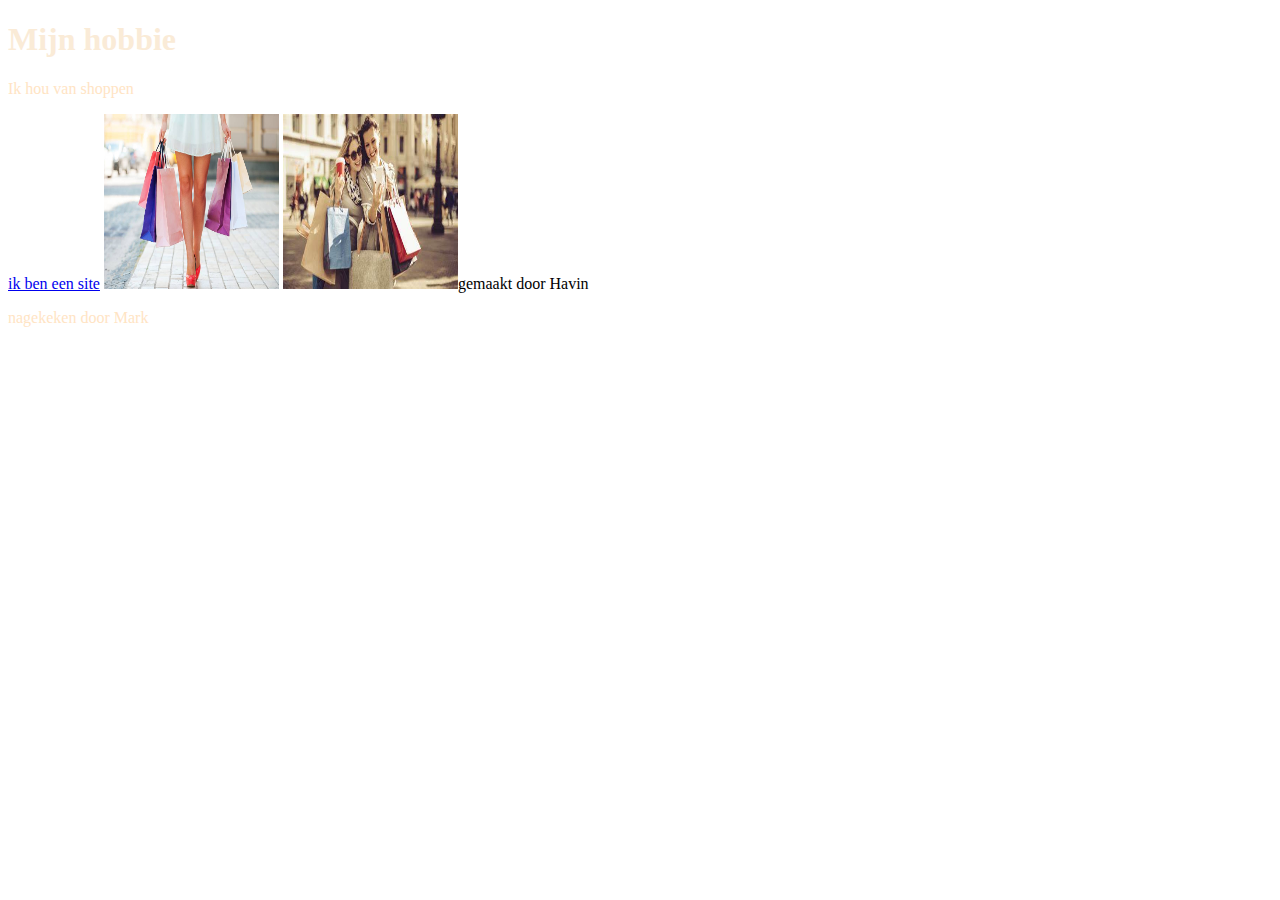
<file: opdracht_2.1/index.html>
<!DOCTYPE html>
<html lang="en">
<head>
    <meta charset="UTF-8">
    <meta http-equiv="X-UA-Compatible" content="IE=edge">
    <meta name="viewport" content="width=device-width, initial-scale=1.0">
    <title>Document</title>
    <link rel="stylesheet" href="style.css">
</head>
<body>
    <h1>Mijn hobbie</h1>
    <p>Ik hou van shoppen</p>
    <a href="https://www.zuidplein.nl/" target="_blank">ik ben een site</a>
<img src="R.jfif" alt="vrouw die shopt" width="175px" height="175px">
<img src="OIP.jfif" alt="vrouwen die shoppen" width="175px" height="175px"

<p>gemaakt door Havin</p>
<p>nagekeken door Mark</p>

    
</body>
</html>
</file>
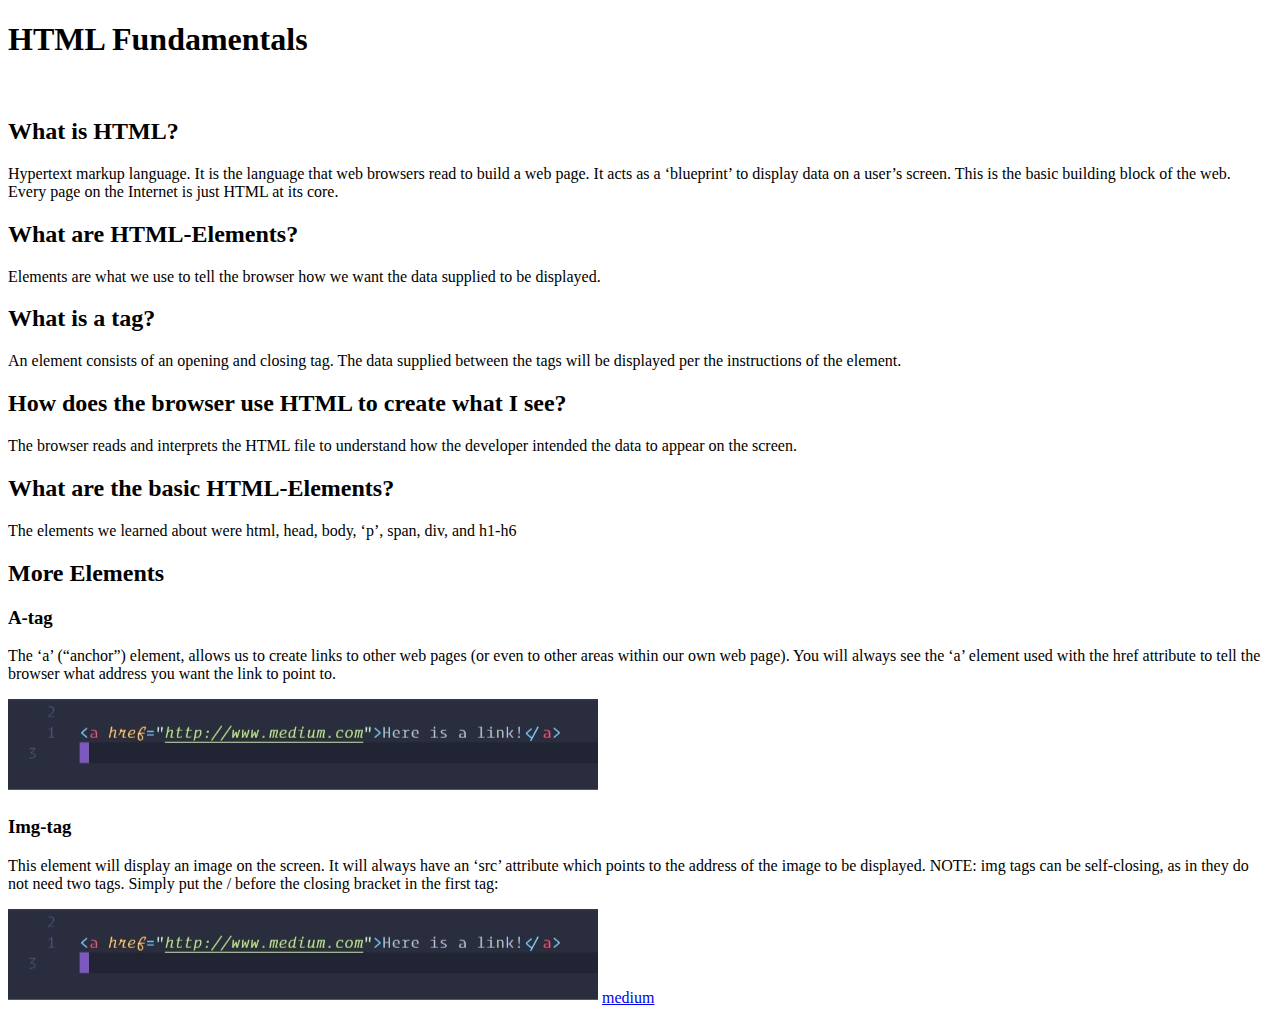
<file: opdracht_2.2/index.html>
<!DOCTYPE html>
<html lang="en">
  <head>
    <meta charset="UTF-8" />
    <meta http-equiv="X-UA-Compatible" content="IE=edge" />
    <meta name="viewport" content="width=device-width, initial-scale=1.0" />
    <title>Document</title>
  </head>
  <body>
    <h1>HTML Fundamentals</h1>
    <br />
    <h2>What is HTML?</h2>
    <p>
      Hypertext markup language. It is the language that web browsers read to
      build a web page. It acts as a ‘blueprint’ to display data on a user’s
      screen. This is the basic building block of the web. Every page on the
      Internet is just HTML at its core.
    </p>
    <h2>What are HTML-Elements?</h2>
    <p>
      Elements are what we use to tell the browser how we want the data supplied
      to be displayed.
    </p>
    <h2>What is a tag?</h2>
    <p>
      An element consists of an opening and closing tag. The data supplied
      between the tags will be displayed per the instructions of the element.
    </p>
    <h2>How does the browser use HTML to create what I see?</h2>
    <p>
      The browser reads and interprets the HTML file to understand how the
      developer intended the data to appear on the screen.
    </p>
    <h2>What are the basic HTML-Elements?</h2>
    <p>
      The elements we learned about were html, head, body, ‘p’, span, div, and
      h1-h6
    </p>
    <h2>More Elements</h2>
    <h3>A-tag</h3>
    <p>
      The ‘a’ (“anchor”) element, allows us to create links to other web pages
      (or even to other areas within our own web page). You will always see the
      ‘a’ element used with the href attribute to tell the browser what address
      you want the link to point to.</p>
    <img src="afbeelding 2.png" alt="afbeelding van een link"
    <br>
    <h3>Img-tag</h3>
    <p>This element will display an image on the screen. It will always have an ‘src’ attribute which 
        points to the address of the image to be displayed. NOTE: img tags can be self-closing, as in 
        they do not need two tags. Simply put the / before the closing bracket in the first tag:</p>
    <img src="afbeelding 2.png" alt="afbeelding van een link">
    <a href="https://medium.com/" target=blank">medium</a>
</body>
</html>
</file>
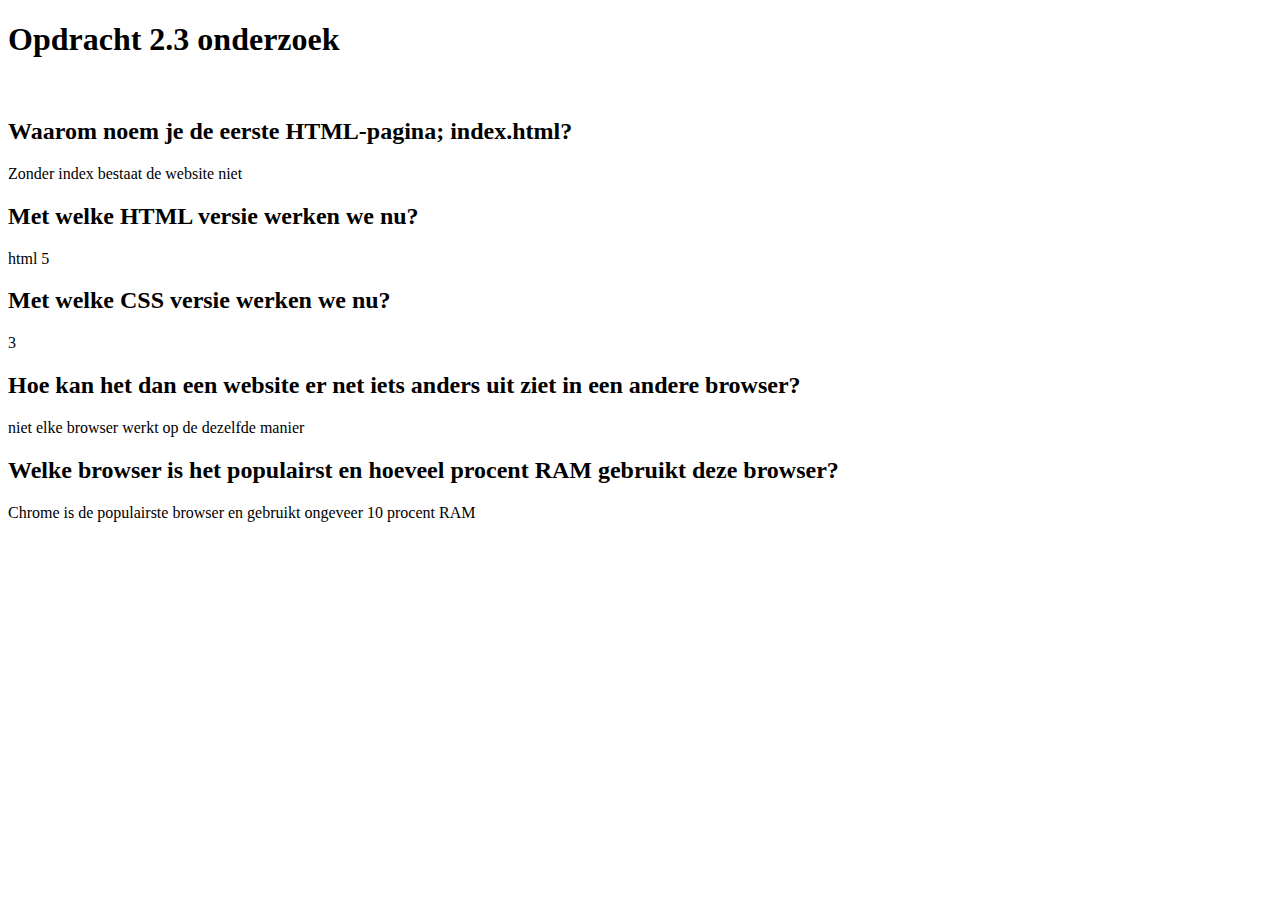
<file: opdracht_2.3/index.html>
<!DOCTYPE html>
<html lang="en">
<head>
    <meta charset="UTF-8">
    <meta http-equiv="X-UA-Compatible" content="IE=edge">
    <meta name="viewport" content="width=device-width, initial-scale=1.0">
    <title>Document</title>
</head>
<body>
   <h1>Opdracht 2.3 onderzoek</h1>
   <br>
   <h2>Waarom noem je de eerste HTML-pagina; index.html?</h2>
   <p>Zonder index bestaat de website niet</p>
   <h2>Met welke HTML versie werken we nu?</h2>
   <p>html 5</p>
   <h2>Met welke CSS versie werken we nu?</h2>
   <p>3</p>
   <h2>Hoe kan het dan een website er net iets anders uit ziet in een andere browser? </h2>
   <p>niet elke browser werkt op de dezelfde manier</p>
   <h2>Welke browser is het populairst en hoeveel procent RAM gebruikt deze browser?</h2>
   <p>Chrome is de populairste browser en gebruikt ongeveer 10 procent RAM</p>
    
</body>
</html>
</file>
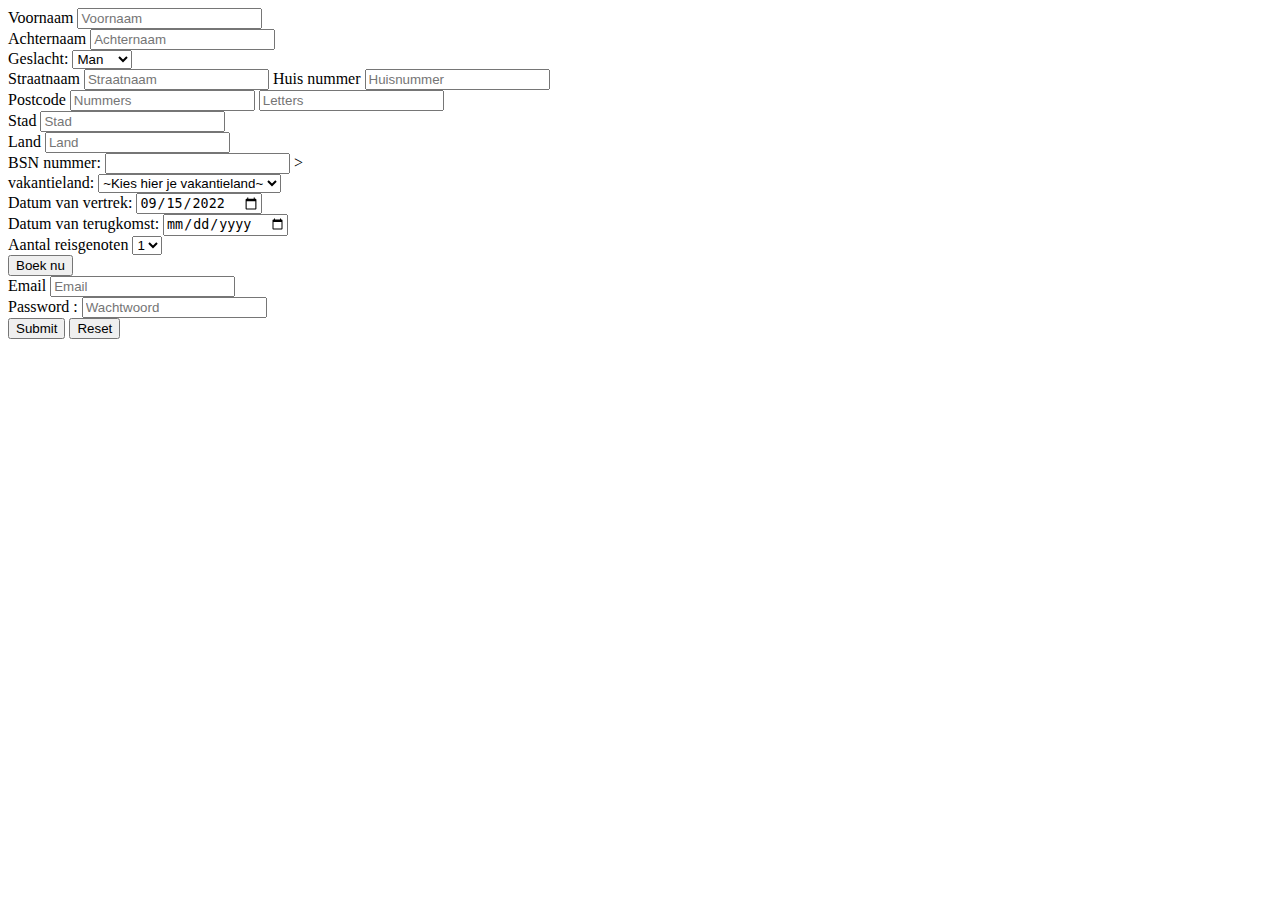
<file: opdracht_3.2/index.html>
<!DOCTYPE html>
<html lang="en">
<head>
    <meta charset="UTF-8">
    <meta http-equiv="X-UA-Compatible" content="IE=edge">
    <meta name="viewport" content="width=device-width, initial-scale=1.0">
    <title>Document</title>
</head>
<body>
    <form action="result.html" method="post">
<div>
    <label for="name">Voornaam</label>
    <input type="text"id="Name" name="name" placeholder="Voornaam" required>
</div>
    
<div>
    <label for="surname">Achternaam</label>
    <input type="text" id="surname" name="surname" placeholder="Achternaam" required>
</div>

<div>
    <label for="gender">Geslacht:</label>
    <select name="gender" id="Gender" form="Geslacht">
    <option value="Male">Man</option>
    <option value="Female">Vrouw</option>
    </select> 
</div>
<div>
    <label for="street">Straatnaam</label>
	<input type="text" id="street" placeholder="Straatnaam">
    <label for="number">Huis nummer</label>
	<input type="number" id="nubmer" placeholder="Huisnummer"required>
</div>
<div>
    <label for="postcode">Postcode</label>
	<input type="number" class="postcode" pattern="[0-9]{4}" placeholder="Nummers"/> 
	<input type="text" class="postcode" pattern="[A-Z]{2}" placeholder="Letters"/>
</div>
<div>
    <label for="City">Stad</label>
	<input type="text" id="land" placeholder="Stad">
</div>
   
<div>
    <label for="land">Land</label>
	<input type="text" id="land" placeholder="Land">
</div>
<div><form>
    <label for="Social Security Number">BSN nummer:</label placeholder="BSN nummer" >
    <input type="text" id="Social Security Number" name="BSN nummer"maxlength="9" required> >
  </form>
</div>
<div>
    <label for="Holiday destination">vakantieland:</label>
    <select name="Holiday destination" id="Holiday destination" form="Vakantieland">
    <option value="Choose youre holiday destination">~Kies hier je vakantieland~</option>
    <option value="Spain">Spanje</option>
    <option value="Italy">Italie</option>
    <option value="France">Frankrijk</option>
    </select>  

</div>
<div>
    <form>
    <label for="Date of return">Datum van vertrek:</label>
        <input type="date" id="Date" name="Date" value="2022-09-15" min="2022-09-15">
    </form>
</div>
<div>
    <form>
        <label for="Date of return">Datum van terugkomst:</label>
        <input type="date" id="Date of return" name="Date of return">
    </form>
</div>
<div>
    <label for="numbers">Aantal reisgenoten</label>
			<select id="maand">
				<option>1</option>
				<option>2</option>
				<option>3</option>
				<option>4</option>
			</select>
</div>
<div>
 <button type="Book now">Boek nu</button> 
</div>
<div>
    <label for="email">Email </label>
    <input type="email" id="email" required  placeholder="Email">
</div>
<div>
    <label for="pass">Password :</label> 
    <input type="password" id="pass" name="password" placeholder="Wachtwoord">
</div>



<div>
  <button type="submit">Submit</button>
  <button type="reset">Reset</button>
</div>
    </form>
</body>
</html>
</file>
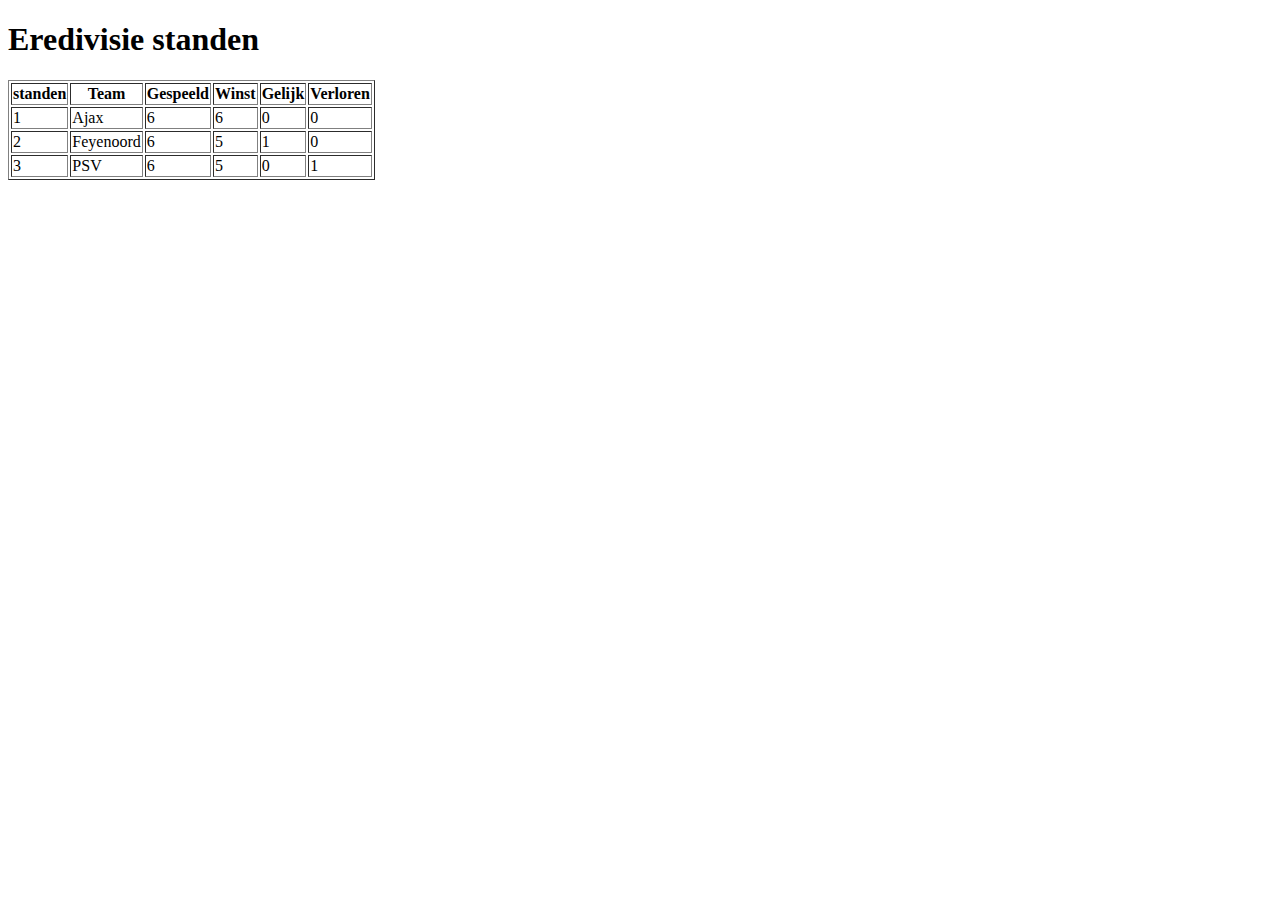
<file: opdracht_3.3/index.html>
<!DOCTYPE html>
<html lang="en">
  <head>
    <meta charset="UTF-8" />
    <meta http-equiv="X-UA-Compatible" content="IE=edge" />
    <meta name="viewport" content="width=device-width, initial-scale=1.0" />
    <title>Document</title>
    <h1>Eredivisie standen</h1>
  </head>
  <body>
    <table border="1">
      <tr>
        <th>standen</th>
        <th>Team</th>
        <th>Gespeeld</th>
        <th>Winst</th>
        <th>Gelijk</th>
        <th>Verloren</th>
      </tr>
      <tr>
        <td>1</td>
        <td>Ajax</td>
        <td>6</td>
        <td>6</td>
        <td>0</td>
        <td>0</td>
      </tr>
      <tr>
        <td>2</td>
        <td>Feyenoord</td>
        <td>6</td>
        <td>5</td>
        <td>1</td>
        <td>0</td>
      </tr>
      <tr>
        <td>3</td>
        <td>PSV</td>
        <td>6</td>
        <td>5</td>
        <td>0</td>
        <td>1</td>
      </tr>
    </table>
  </body>
</html>
</file>
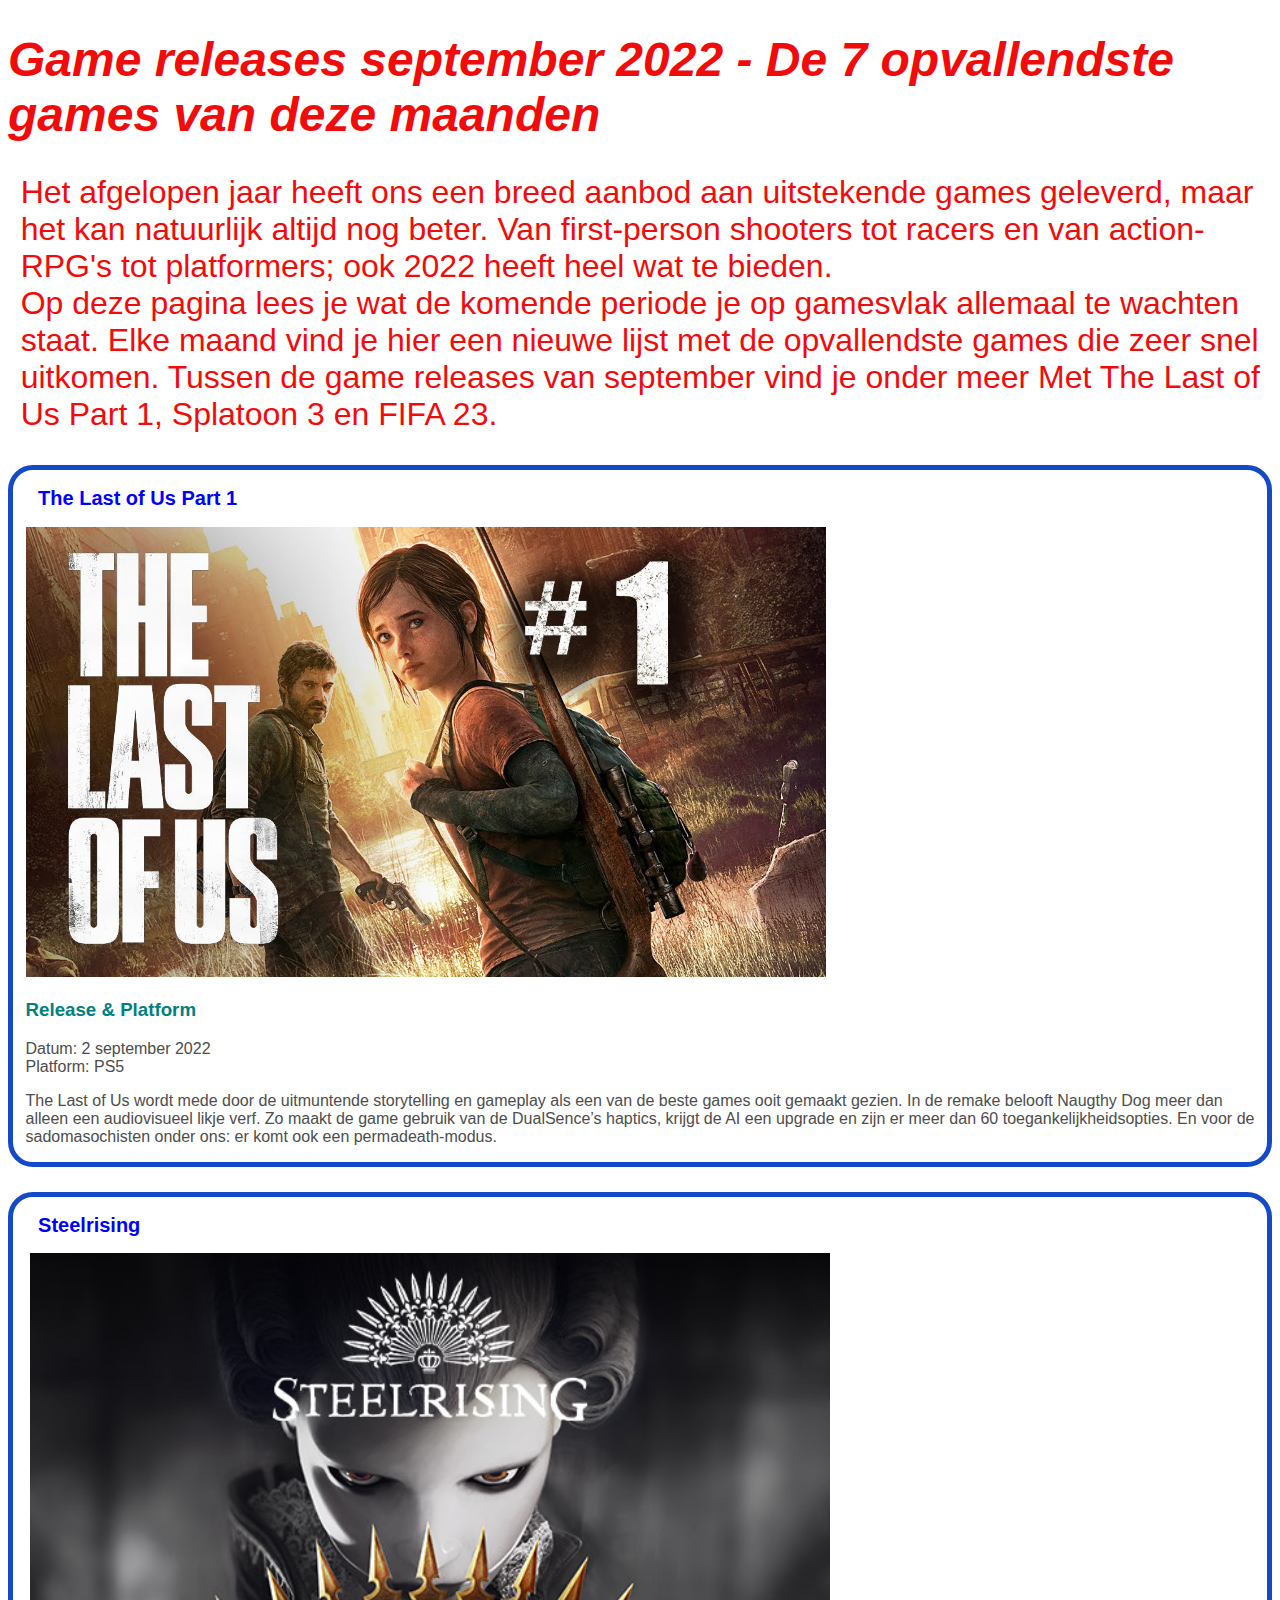
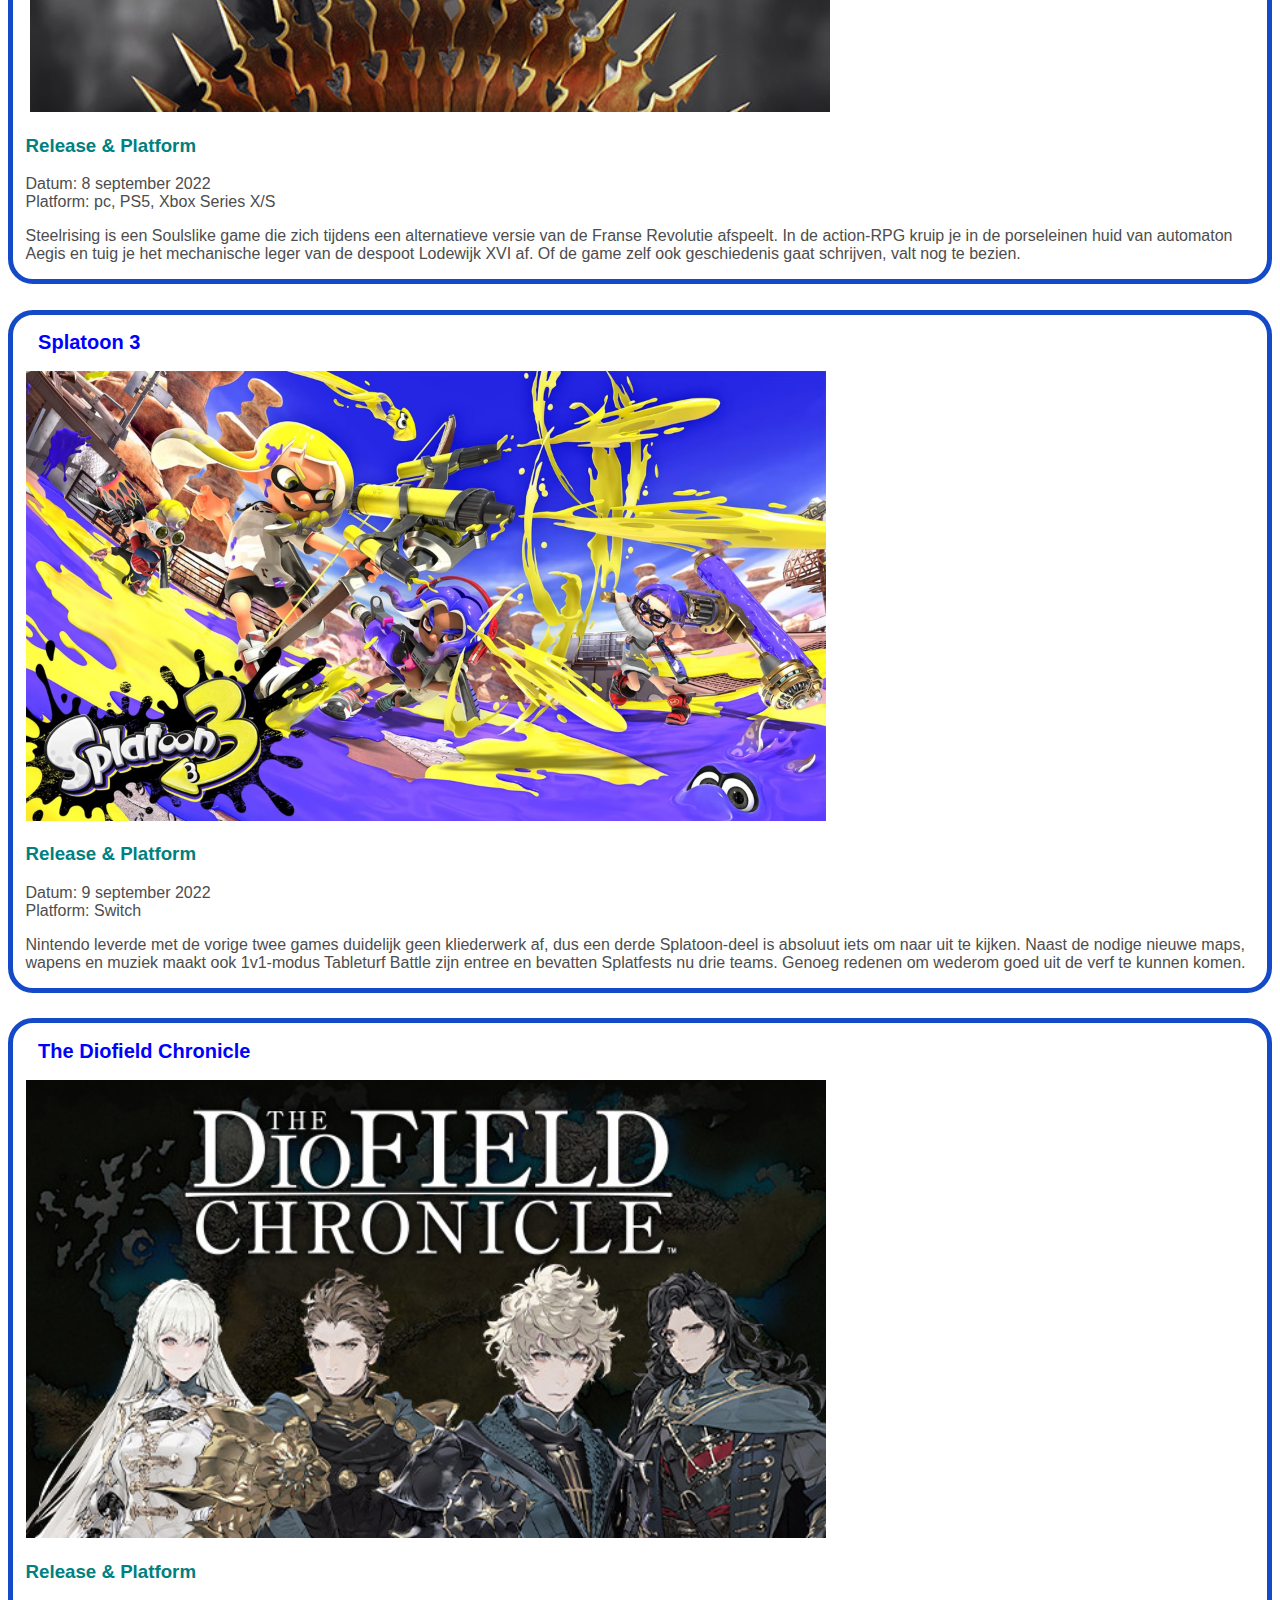
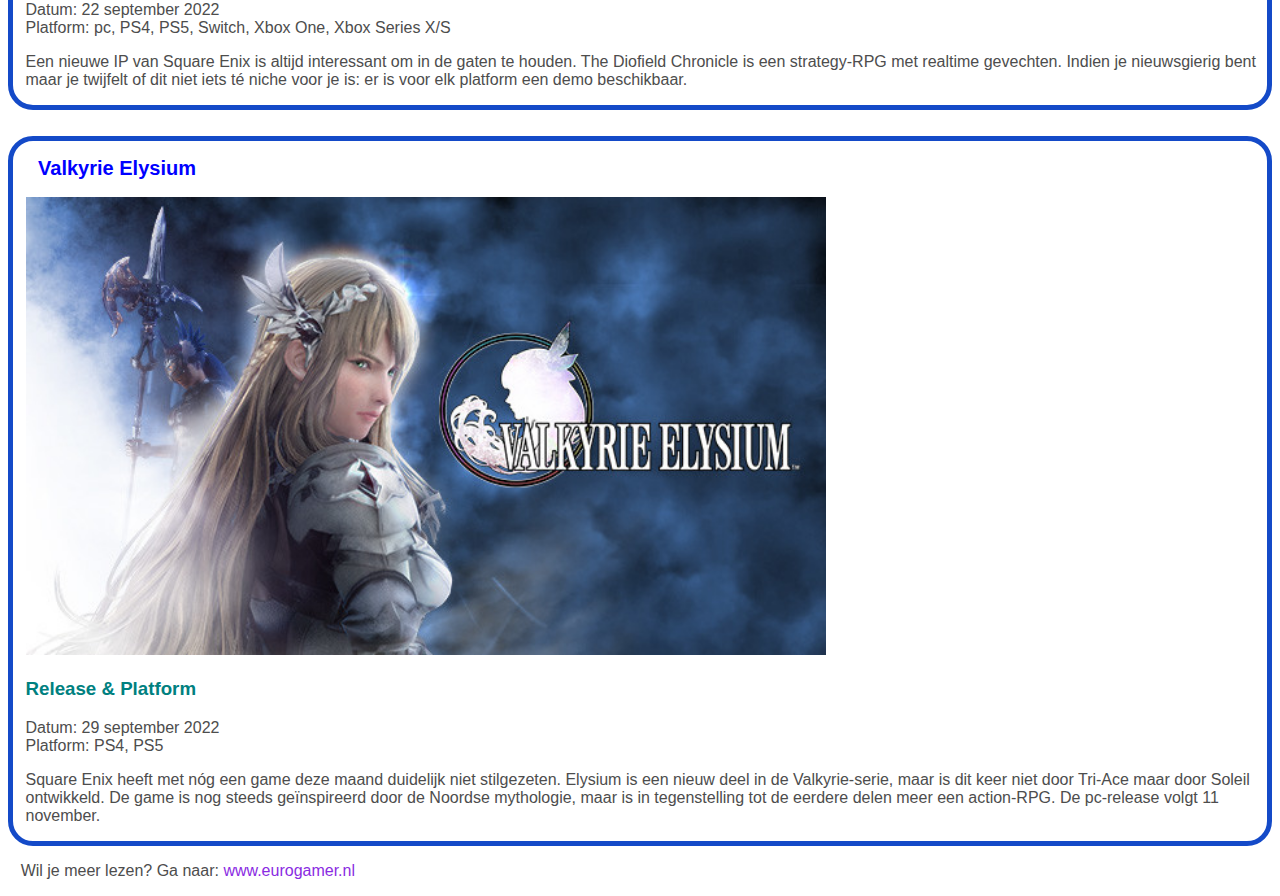
<file: opdracht_4.1/index.html>
<!DOCTYPE html>
<html lang="en">

<head>
    <meta charset="UTF-8">
    <meta http-equiv="X-UA-Compatible" content="IE=edge">
    <meta name="viewport" content="width=device-width, initial-scale=1.0">
    <title>Opdracht 4.1 - Font & Color</title>
    <link rel="stylesheet" href="style.css">


</head>

<body>
    <main>
        <header>
            <div class="hero">
            <h1>Game releases september 2022 - De 7 opvallendste games van deze maanden</h1>
            <p class="hero">
                Het afgelopen jaar heeft ons een breed aanbod aan uitstekende games geleverd, maar het kan natuurlijk
                altijd nog beter. Van first-person shooters tot racers en van action-RPG's tot platformers; ook 2022
                heeft heel wat te bieden.
                <br>
                Op deze pagina lees je wat de komende periode je op gamesvlak allemaal te wachten staat. Elke maand vind
                je hier
                een nieuwe lijst met de opvallendste games die zeer snel uitkomen. Tussen de game releases van september
                vind je onder meer Met The Last of Us Part 1, Splatoon 3 en FIFA 23.
            </p>
        </div>
        </header>

        <section>

            <article class="articles">
                <h2>The Last of Us Part 1</h2>
                <img src="./img/lastpart.jpeg" alt="The last part of us part 1" class="figure">
                <h3>Release & Platform</h3>
                <p>Datum: 2 september 2022 <br>
                    Platform: PS5</p>
                <p>
                    The Last of Us wordt mede door de uitmuntende storytelling en gameplay als een van de beste games
                    ooit
                    gemaakt gezien. In de remake belooft Naugthy Dog meer dan alleen een audiovisueel likje verf. Zo
                    maakt
                    de game
                    gebruik van de DualSence’s haptics, krijgt de AI een upgrade en zijn er meer dan 60
                    toegankelijkheidsopties. En
                    voor de sadomasochisten onder ons: er komt ook een permadeath-modus.
                </p>
            </article>
            <article class="articles">
                <h2>Steelrising</h2>
             <img class="image">
                <img src="./img/steelrising.jpeg" alt="Steelrising" class="figure">
                <h3>Release & Platform</h3>
                <p>Datum: 8 september 2022 <br>
                    Platform: pc, PS5, Xbox Series X/S</p>
                <p>Steelrising is een Soulslike game die zich tijdens een alternatieve versie van de Franse Revolutie
                    afspeelt. In de action-RPG kruip je in de porseleinen huid van automaton Aegis en tuig je het
                    mechanische leger van
                    de despoot Lodewijk XVI af. Of de game zelf ook geschiedenis gaat schrijven, valt nog te bezien.</p>
            </article>
            <article class="articles">
                <h2>Splatoon 3</h2>
                <img src="./img/platoon3.avif" alt="Splatoon 3" class="figure">
                <h3>Release & Platform</h3>
                <p>Datum: 9 september 2022 
                <br>
                    Platform: Switch</p>
                <p> Nintendo leverde met de vorige twee games duidelijk geen kliederwerk af, dus een derde Splatoon-deel
                    is
                    absoluut iets om naar uit te kijken. Naast de nodige nieuwe maps, wapens en muziek maakt ook
                    1v1-modus
                    Tableturf
                    Battle zijn entree en bevatten Splatfests nu drie teams. Genoeg redenen om wederom goed uit de verf
                    te
                    kunnen komen.
                </p>
            </article>
           
            <article class="articles">
                <h2>The Diofield Chronicle</h2>
                <img src="./img/diofield.jpeg" alt="The Diofield Chronicle" class="figure">
                <h3>Release & Platform</h3>
                <p>Datum: 22 september 2022 <br>
                    Platform: pc, PS4, PS5, Switch, Xbox One, Xbox Series X/S</p>
                <p>Een nieuwe IP van Square Enix is altijd interessant om in de gaten te houden. The Diofield Chronicle
                    is
                    een strategy-RPG met realtime gevechten. Indien je nieuwsgierig bent maar je twijfelt of dit niet
                    iets
                    té
                    niche voor je is: er is voor elk platform een demo beschikbaar.</p>
            </article>
           
            <article class="articles">
            <h2>Valkyrie Elysium</h2>
            <img src="./img/valkyrie.jpeg" alt="Valkyrie Elysium" class="figure">
            <h3>Release & Platform</h3>
                <p>Datum: 29 september 2022 <br>
                    Platform: PS4, PS5</p>
                <p>Square Enix heeft met nóg een game deze maand duidelijk niet stilgezeten. Elysium is een nieuw deel
                    in de
                    Valkyrie-serie, maar is dit keer niet door Tri-Ace maar door Soleil ontwikkeld. De game is nog
                    steeds
                    geïnspireerd door de Noordse mythologie, maar is in tegenstelling tot de eerdere delen meer een
                    action-RPG.
                    De pc-release volgt 11 november.</p>
            </article>

            <p>Wil je meer lezen? Ga naar:
            <a href="https://www.eurogamer.nl/game-releases-de-opvallendste-games-van-deze-maand">www.eurogamer.nl</a>
            </p>
        </section>

    </main>

</body>

</html>
</file>
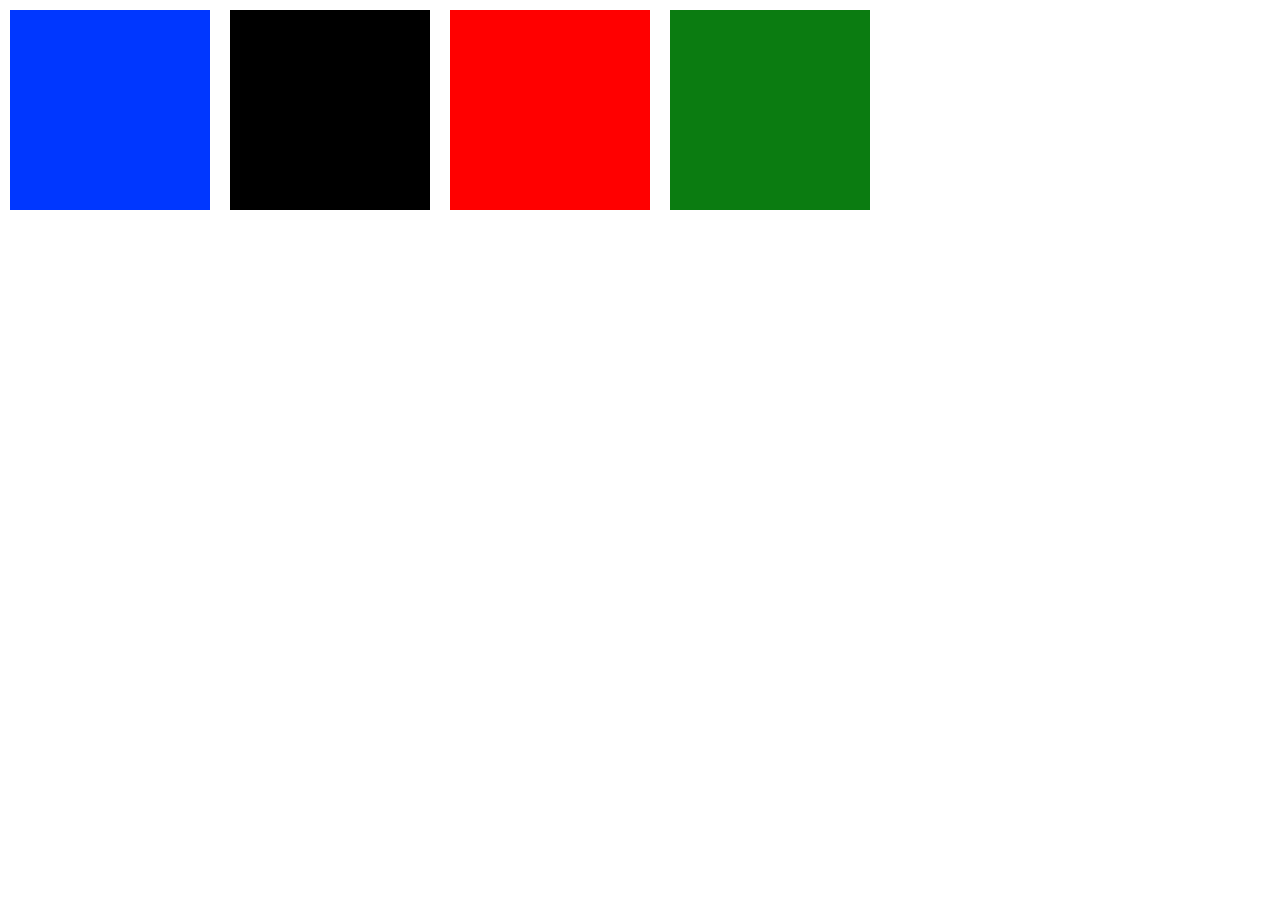
<file: opdracht_6.2/index.html>
<!DOCTYPE html>
<html lang="en">
<head>
    <meta charset="UTF-8">
    <meta http-equiv="X-UA-Compatible" content="IE=edge">
    <meta name="viewport" content="width=device-width, initial-scale=1.0">
    <title>Document</title>
    <link rel="stylesheet" href="style.css">
</head>
<body>
    <section class="flex-container">
        <div class="item-1">Item 1</div>
        <div class="item-2">Item 2</div>
        <div class="item-3">Item 3</div>
        <div class="item-4">Item 4</div>
    </section>
        
</body>
</html>
</file>
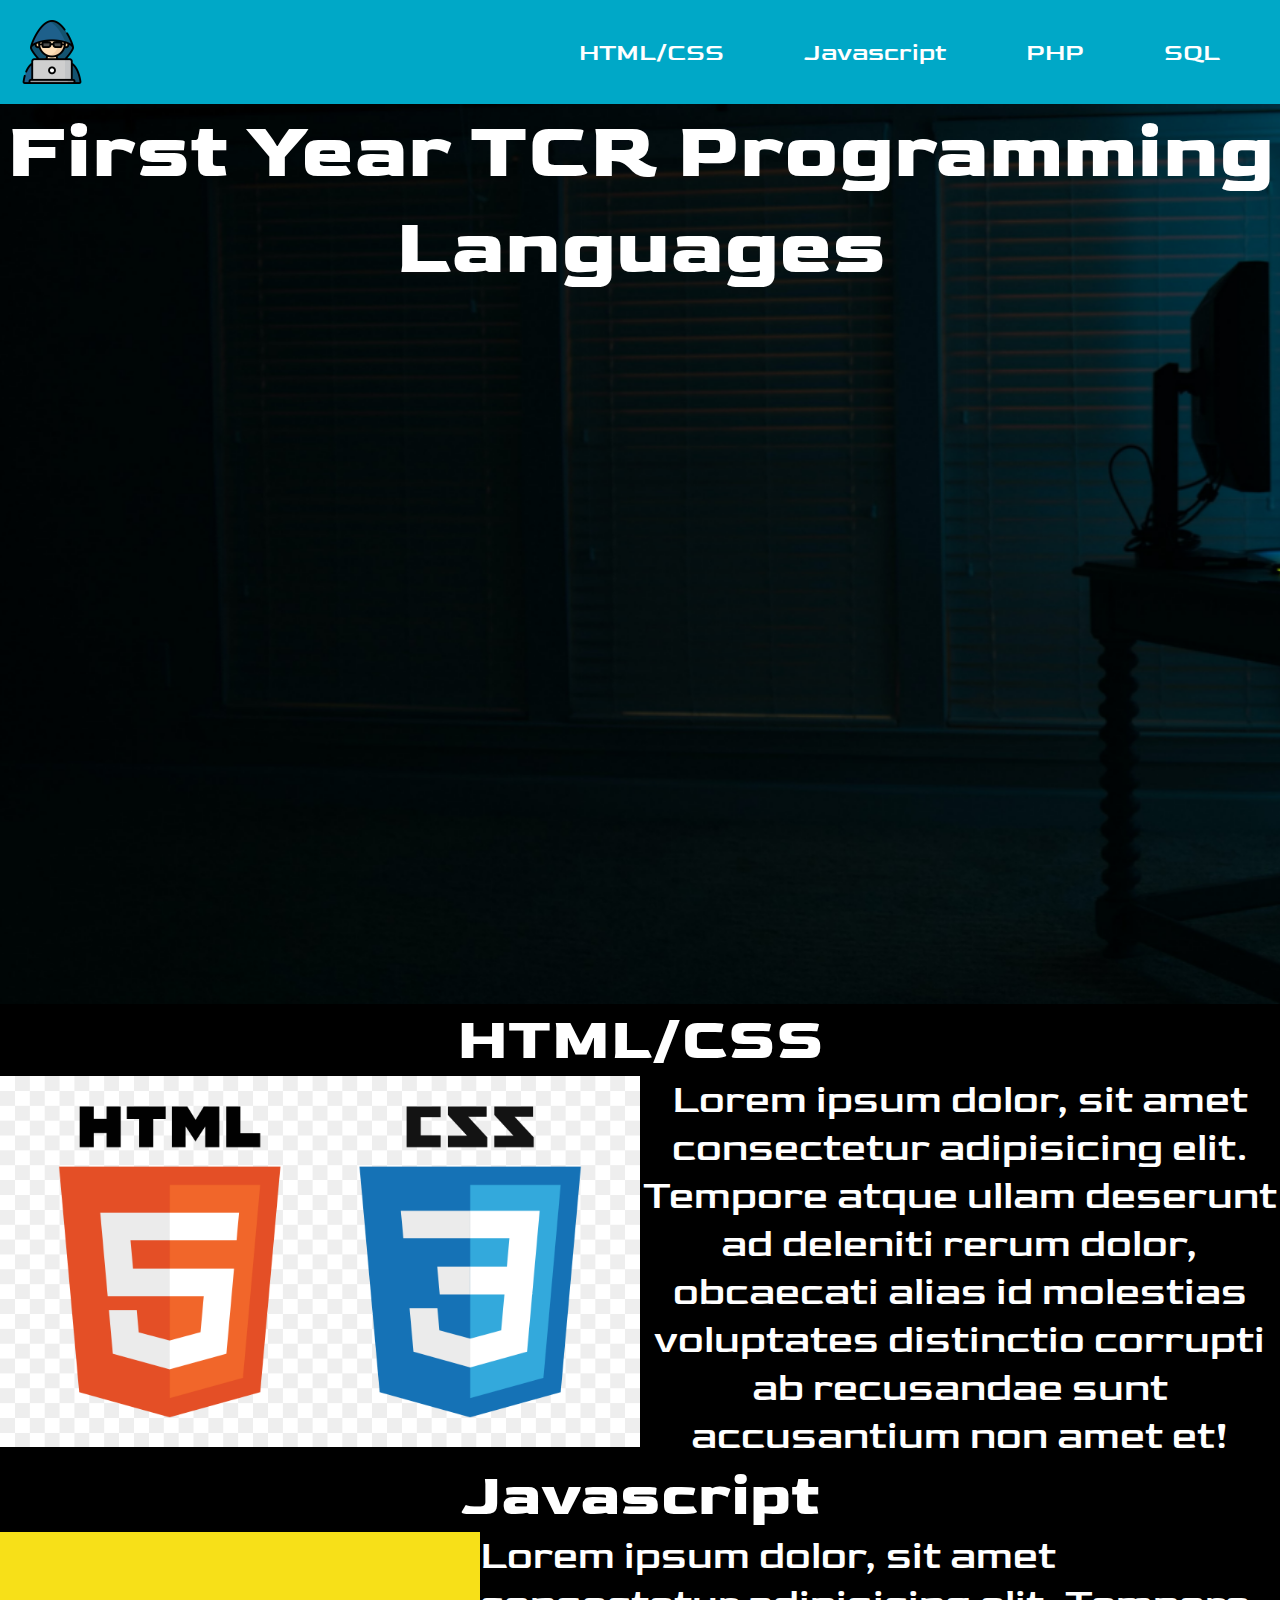
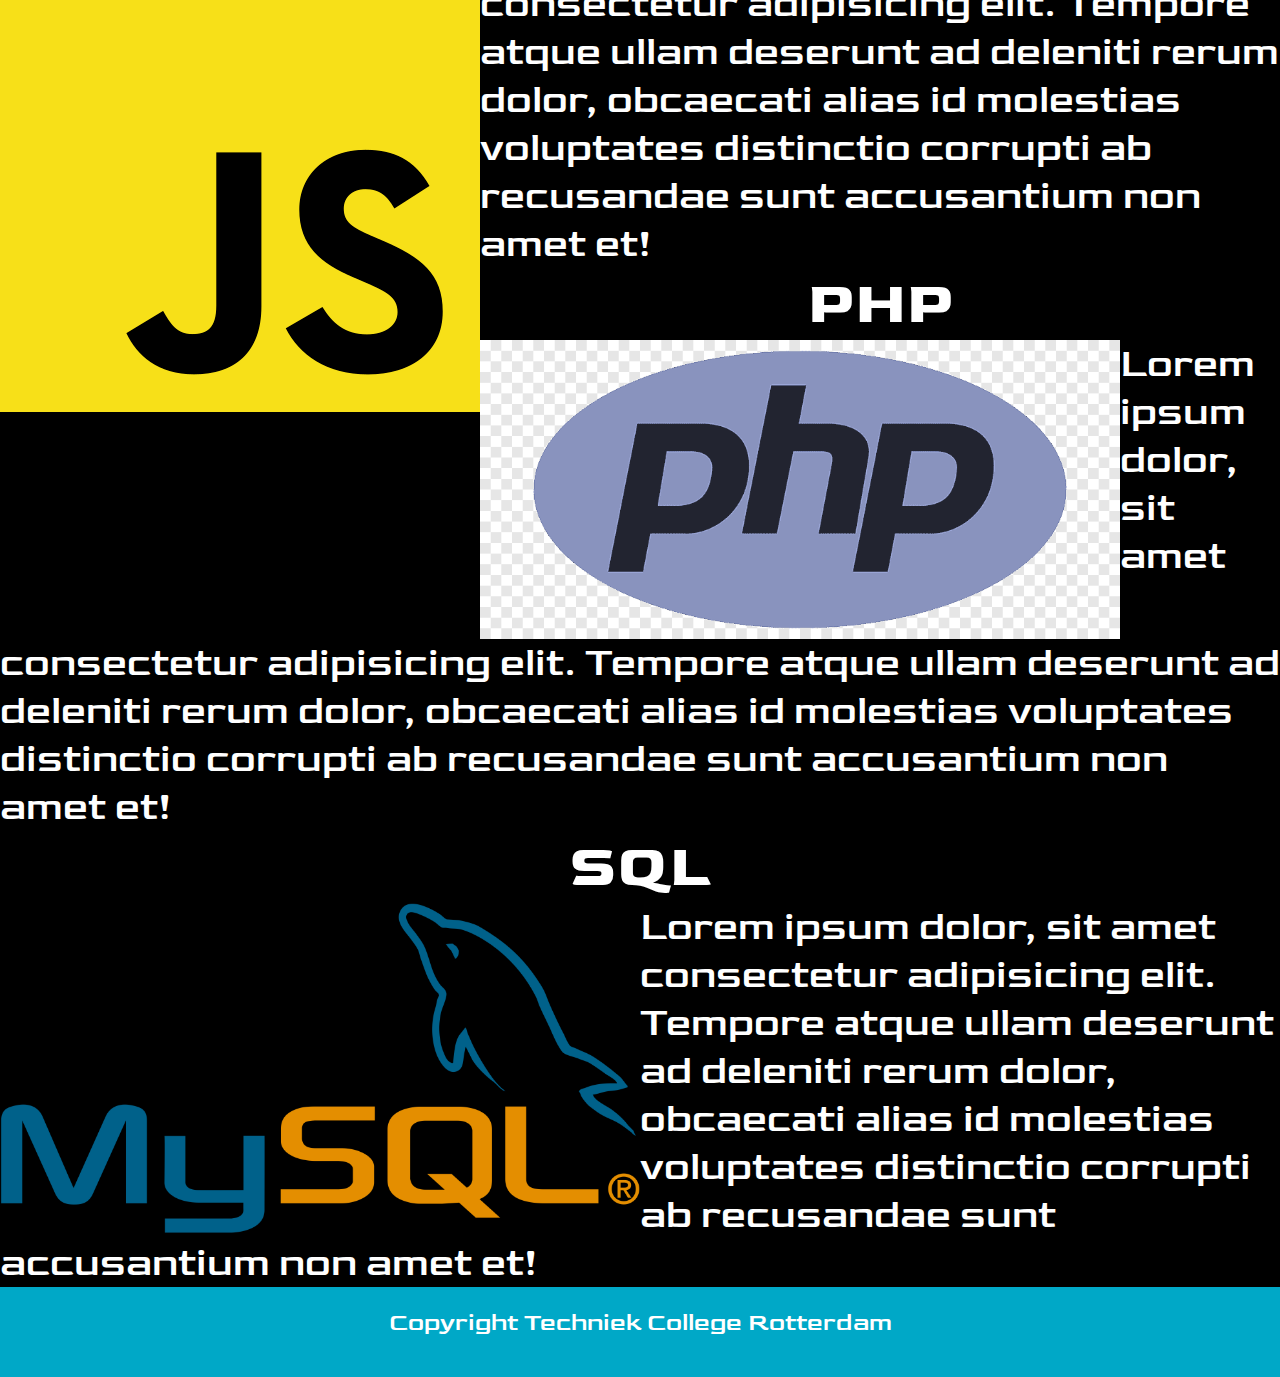
<file: opdracht_3.1/opdracht-3.1/first_year_tcr_exercise/P1-html-css-layout-main/index.html>
<!DOCTYPE html>
<html lang="en">
  <head>
    <meta charset="UTF-8" />
    <meta http-equiv="X-UA-Compatible" content="IE=edge" />
    <meta name="viewport" content="width=device-width, initial-scale=1.0" />
    <link rel="preconnect" href="https://fonts.googleapis.com" />
    <link rel="preconnect" href="https://fonts.gstatic.com" crossorigin />
    <link
      href="https://fonts.googleapis.com/css2?family=Goldman:wght@700&display=swap"
      rel="stylesheet"/>
    <link rel="stylesheet" href="style.css" />
    <title>Opdracht 3</title>
    <link rel="preconnect" href="https://fonts.googleapis.com" />
    <link rel="preconnect" href="https://fonts.gstatic.com" crossorigin />
    <link href="https://fonts.googleapis.com/css2?family=Goldman:wght@400;700&display=swap"
      rel="stylesheet" />
  </head>
  <body>
    <nav>
      <img src="./img/hacker.png" alt="">
      <ul>
        <li><a href="#">HTML/CSS</a></li>
        <li><a href="#">Javascript</a></li>
        <li><a href="#">PHP</a></li>
        <li><a href="#">SQL</a></li>
      </ul>
    </nav>
 
    <main>
      <section class="section">
      <h1 class="background-image">First Year TCR Programming Languages</h1>
       <header><h2>HTML/CSS</h2><header>
        <div>
          <img src="./img/afbeelding html css.png" alt=""/>
          <p>
            Lorem ipsum dolor, sit amet consectetur adipisicing elit. Tempore
            atque ullam deserunt ad deleniti rerum dolor, obcaecati alias id
            molestias voluptates distinctio corrupti ab recusandae sunt
            accusantium non amet et!
          </p>
        </div>
      </section>
      
      <section class="section">
        <header><h2>Javascript</h2></header>
        <div>
          <img src="./img/js.png" alt=""/>
          <p>
            Lorem ipsum dolor, sit amet consectetur adipisicing elit. Tempore
            atque ullam deserunt ad deleniti rerum dolor, obcaecati alias id
            molestias voluptates distinctio corrupti ab recusandae sunt
            accusantium non amet et!
          </p>
        </div>
      </section>
      
      <section class="section">
        <header><h2>PHP</h2></header>
        <div>
          <img src="./img/php.png" alt=""/>
          <p>
            Lorem ipsum dolor, sit amet consectetur adipisicing elit. Tempore
            atque ullam deserunt ad deleniti rerum dolor, obcaecati alias id
            molestias voluptates distinctio corrupti ab recusandae sunt
            accusantium non amet et!
          </p>
        </div>
      </section>
      
      <section class="section">
        <header><h2>SQL</h2></header>
        <div>
          <img src="./img/mysql.png" alt="" />
          <p>
            Lorem ipsum dolor, sit amet consectetur adipisicing elit. Tempore
            atque ullam deserunt ad deleniti rerum dolor, obcaecati alias id
            molestias voluptates distinctio corrupti ab recusandae sunt
            accusantium non amet et!
          </p>
        </div>
      </section>
    </main>
    <footer class="footer"><p>Copyright Techniek College Rotterdam</p></footer>
    </body>
</html>
</file>
<file: opdracht_2.1/style.css>
h1{color: antiquewhite;}
p{color: bisque;}
</file>
<file: opdracht_4.1/style.css>
* {
  font-family: "Roboto", sans-serif;
}

h1 {
  color: rgb(241, 11, 11);
  font-size: xxx-large;
  font-weight: bold;
  font-style: italic;
}
h2 {
  font-size: 20px;
  color: #0000ff;
  font-weight: bold;
  margin-left: 2%;
  
}
h3 {
  font-size: 16;
  color: teal;
  font-weight: bold;
  margin-left: 1%;
}
p {
  color: #4d4d4d;
  margin-left: 1%;
}
a {
  color: #8a2be2;
  text-decoration: none;
}
.paragraph {
  font-weight: bold;
  
}

.hero {
  color: rgb(241, 11, 11);
  
  font-size: xx-large;
}
.articles {
  border-width: 5px;
  border-radius: 25px;
  color: rgb(20, 74, 200);
  border-style: solid;
  margin-top: 2%;
  
}
.figure{
  width:50em;
  margin-left:1%; 
  }
</file>
<file: opdracht_6.2/style.css>
*{ 
    box-sizing: border-box;
    margin: 0;
    padding: 0;
}

.flex-container{
display: flex;
max-width: 100vw;
   
}

.item-1{
    width: 200px;
    height: 200px;
    background: #0037ff;
    margin: 10px;
    color: #0037ff;
}
.item-2{
    width: 200px;
    height: 200px;
    background: #000000;
    margin: 10px;
    color: #000000;
}
.item-3{
    width: 200px;
    height: 200px;
    background: #ff0000;
    margin: 10px;
    color: #ff0000;
}
.item-4{
    width: 200px;
    height: 200px;
    background: #0b7c11;
    margin: 10px;
    color: #0b7c11;
}
</file>
<file: opdracht_3.1/opdracht-3.1/first_year_tcr_exercise/P1-html-css-layout-main/style.css>
* {
  margin: 0;
  padding: 0;
  box-sizing: border-box;
}
html {
  font-size: 62.5%;
}
body {
  font-family: "Goldman", cursive;
  background-color: rgb(0, 0, 0);
  color: rgb(255, 255, 255);
  position: static;
  min-height: 100vh;
}
nav {
  display: flex;
  width: 100%;
  padding: 2rem;
  min-height: 10vh;
  align-items: center;
  flex-wrap: wrap;
  margin: auto;
  background: #00a8c7;
  justify-content: space-between;
  position: sticky;
  top: 0px;
}
nav ul {
  display: flex;
  align-items: center;
  list-style-type: none;
}
nav li {
  font-size: 2.5rem;
  padding: 0 4rem 0 4rem;
}
nav a {
  color: white;
  text-decoration: none;
}
nav img {
  width: 5vw;
}
img {
  max-width: 50%;
  height: 50%;
  float: left;
}

.footer {
  background: #00a8c7;
  width: 100%;
  padding: 2rem;
  min-height: 10vh;
  font-size: 2.5rem;
  position: absolute;
  text-align: center;
}

.section {
  font-size: 4rem;
}

.background-image{
  background-image: url(./img/hackerafbeelding.png);
  background-size: cover;
  background-repeat: no-repeat;
  height: 100vh;
  text-align: center;
  bottom: 0;
}
 
header{
  text-align: center;
}
</file>
